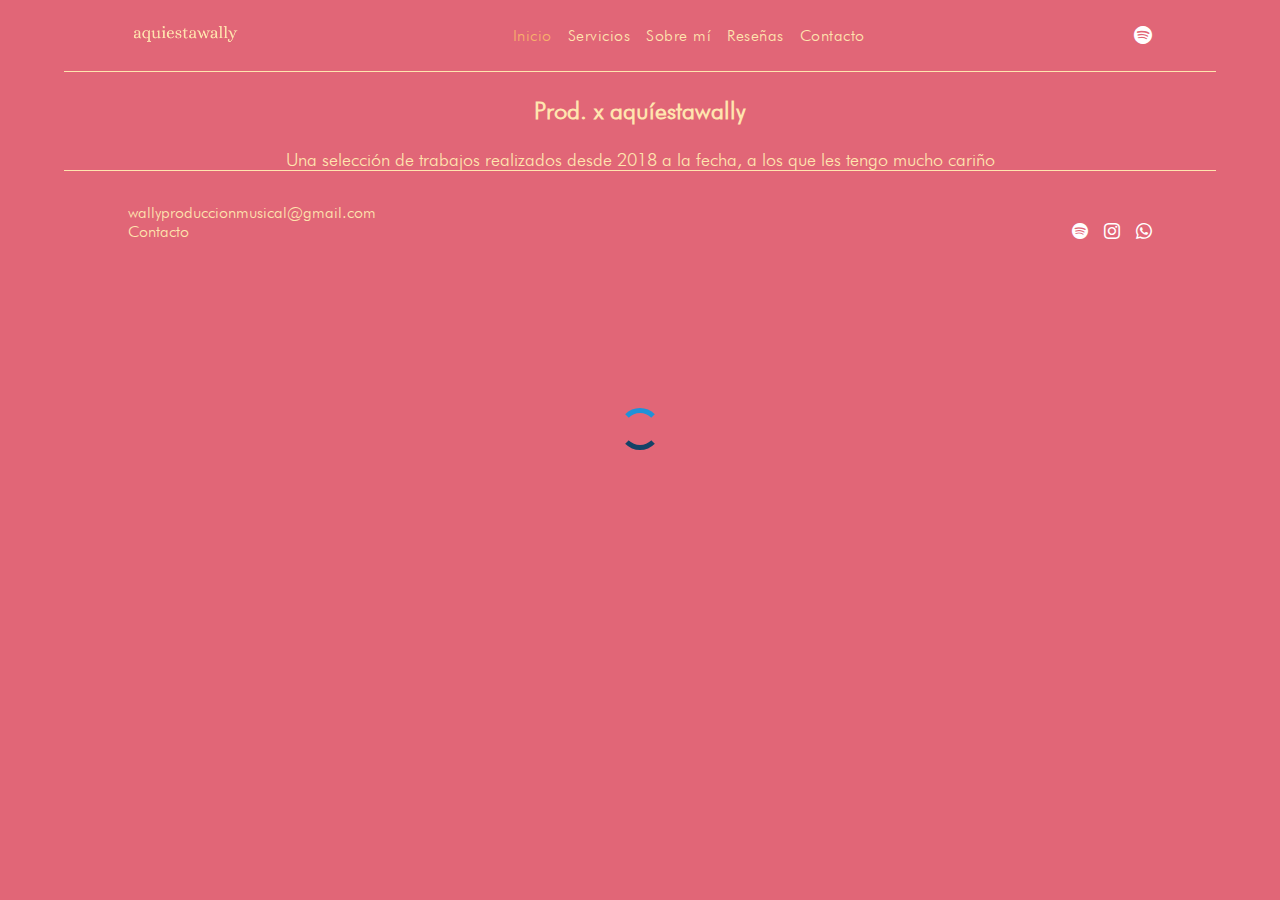
<file: index.html>
<!DOCTYPE html>
<html lang="en">

<head>
    <meta charset="UTF-8">
    <meta http-equiv="X-UA-Compatible" content="IE=edge">
    <meta name="viewport" content="width=device-width, initial-scale=1.0">
    <meta name="description"
        content="Recopilación de mis producciones a la fecha, detalles sobre mi trabajo y datos de contacto">
    <meta name="keywords" content="producción musical, producción, música, grabación, mezcla, mastering, audio, música">
    <meta name="author" content="aquiestawally producciones">
    <meta name="robots" content="index, follow">
    <meta http-equiv="X-UA-Compatible" content="ie=edge">
    <title>aquiestawally producciones</title>
    <!-- TODO CAMBIAR EL ICONO -->
    <link rel="icon" type="image/png" href="./material_grafico/isotipo/Wally-Isotipo-V1---Rosado-Crema.png"
        sizes="16x16">
    <!-- TODO CAMBIAR EL ICONO -->

    <link rel="stylesheet" href="./css/styles.css">
    <link rel="stylesheet" href="./css/menu.css">
    <link rel="preconnect" href="https://fonts.googleapis.com">
    <link rel="preconnect" href="https://fonts.gstatic.com" crossorigin>
    <link
        href="https://fonts.googleapis.com/css2?family=Montserrat:wght@300&family=Nunito:wght@300&family=Raleway:wght@300;800&display=swap"
        rel="stylesheet">
    <link href="https://fonts.googleapis.com/css2?family=Roboto+Condensed:wght@300&display=swap" rel="stylesheet">
    <link href="https://fonts.googleapis.com/css2?family=Titillium+Web:wght@300&display=swap" rel="stylesheet">
    <link rel="stylesheet" href="https://cdn.jsdelivr.net/npm/bootstrap-icons@1.10.3/font/bootstrap-icons.css">
    <link href="https://cdn.jsdelivr.net/npm/bootstrap@5.3.0-alpha2/dist/css/bootstrap.min.css" rel="stylesheet"
        integrity="sha384-aFq/bzH65dt+w6FI2ooMVUpc+21e0SRygnTpmBvdBgSdnuTN7QbdgL+OapgHtvPp" crossorigin="anonymous">

</head>

<body>
    <header class="header">
        <div class="contenedor-main ">

            <div class="logo">
                <a href="./index.html">
                    <img src="./material_grafico/logotipo/Wally-Logotipo-V1-Crema.png" alt="Logo"
                        class="user-block__logo">
                </a>
            </div>

            <div class="main-nav menu-toggle" id="main-nav">
                <nav class="mastering-main-nav">
                    <ul class="main-nav__list">
                        <li class="main-nav__item main-nav__link-activo link-activo">
                            <a class="main-nav__link" href="#" data-destino="inicio">Inicio</a>
                        </li>
                        <!-- <li class="main-nav__item main-nav__link-activo">
                            <a class="main-nav__link" href="faqs.html" data-destino="faqs">FAQ's</a>
                        </li> -->
                        <li class="main-nav__item main-nav__link-activo">
                            <a class="main-nav__link" href="./servicios.html" data-destino="contacto">Servicios</a>
                        </li>
                        <li class="main-nav__item main-nav__link-activo">
                            <a class="main-nav__link" href="./sobre-mi.html" data-destino="contacto">Sobre mí</a>
                        </li>
                        <li class="main-nav__item main-nav__link-activo">
                            <a class="main-nav__link" href="./resenias.html" data-destino="contacto">Reseñas</a>
                        </li>
                        <li class="main-nav__item main-nav__link-activo">
                            <a class="main-nav__link" href="./contacto.html" data-destino="contacto">Contacto</a>
                        </li>
                    </ul>
                </nav>
            </div>
            <div class="rrss">
                <ul class="nav-rrss">
                    <li class="nav-rrss__item">
                        <a class="nav-rrss__item-link" href="https://spotify.link/dqPvOKqxoDb" target="_blank"><i
                                class="bi bi-spotify"></i></a>
                    </li>
                </ul>
            </div>

            <div id="menu">
                <div class="drop-menu" id="drop-menu">
                    <span></span>
                    <span></span>
                    <span></span>
                </div>
            </div>
        </div>
    </header>
    <main>

        <section class="container-trabajos">
            <div class="trabajos-titulo">
                <h1>Prod. x aquíestawally</h1>
            </div>
            <div class="trabajos-subtitulo">
                <h2>Una selección de trabajos realizados desde 2018 a la fecha, a los que les tengo mucho cariño</h2>
            </div>
            <div class="container-mastering__img">


            </div>
            <div class="loader">
                <div class="lds-dual-ring"></div>
            </div>

        </section>
        <div class="hidden" id="popup">
            <div class="popup-container">
                <div class="popup-container__main">

                    <div class="popup-portada">
                    </div>
                    <div class="popup-descripcion">
                    </div>
                    <i class="bi bi-x"></i>

                </div>
            </div>
        </div>


    </main>

    <footer class="container-footer">
        <div class="descripcion-footer">
            <div class="secciones-footer">
                <ul class="secciones-footer__list">
                    <li><a href="mailto:wallyproduccionmusical@gmail.com">wallyproduccionmusical@gmail.com</a></li>
                    <li><a href="./contacto.html">Contacto </a></li>
                </ul>
            </div>
            <div class="rrss">
                <ul class="footer-rrss">
                    <li class="nav-rrss__item">
                        <a class="nav-rrss__item-link" href="https://spotify.link/dqPvOKqxoDb" target="_blank"><i
                                class="bi bi-spotify"></i></a>
                    </li>
                    <li class="nav-rrss__item">
                        <a class="nav-rrss__item-link" href="https://www.instagram.com/aquiestawally/" target="_blank"><i
                                class="bi bi-instagram"></i></a>
                    </li>
                    <li class="nav-rrss__item">
                        <a class="nav-rrss__item-link" href="https://wa.me/+971704471?text=Hola,%20que%20tal?"
                            target="_blank"><i class="bi bi-whatsapp"></i></a>
                    </li>
                </ul>
            </div>
        </div>

    </footer>

    <script src="./js/app.js"></script>
    <script src="./js/menu.js"></script>
    <script src="https://cdn.jsdelivr.net/npm/bootstrap@5.3.0-alpha2/dist/js/bootstrap.bundle.min.js"
        integrity="sha384-qKXV1j0HvMUeCBQ+QVp7JcfGl760yU08IQ+GpUo5hlbpg51QRiuqHAJz8+BrxE/N" crossorigin="anonymous">
        </script>
</body>

</html>
</file>
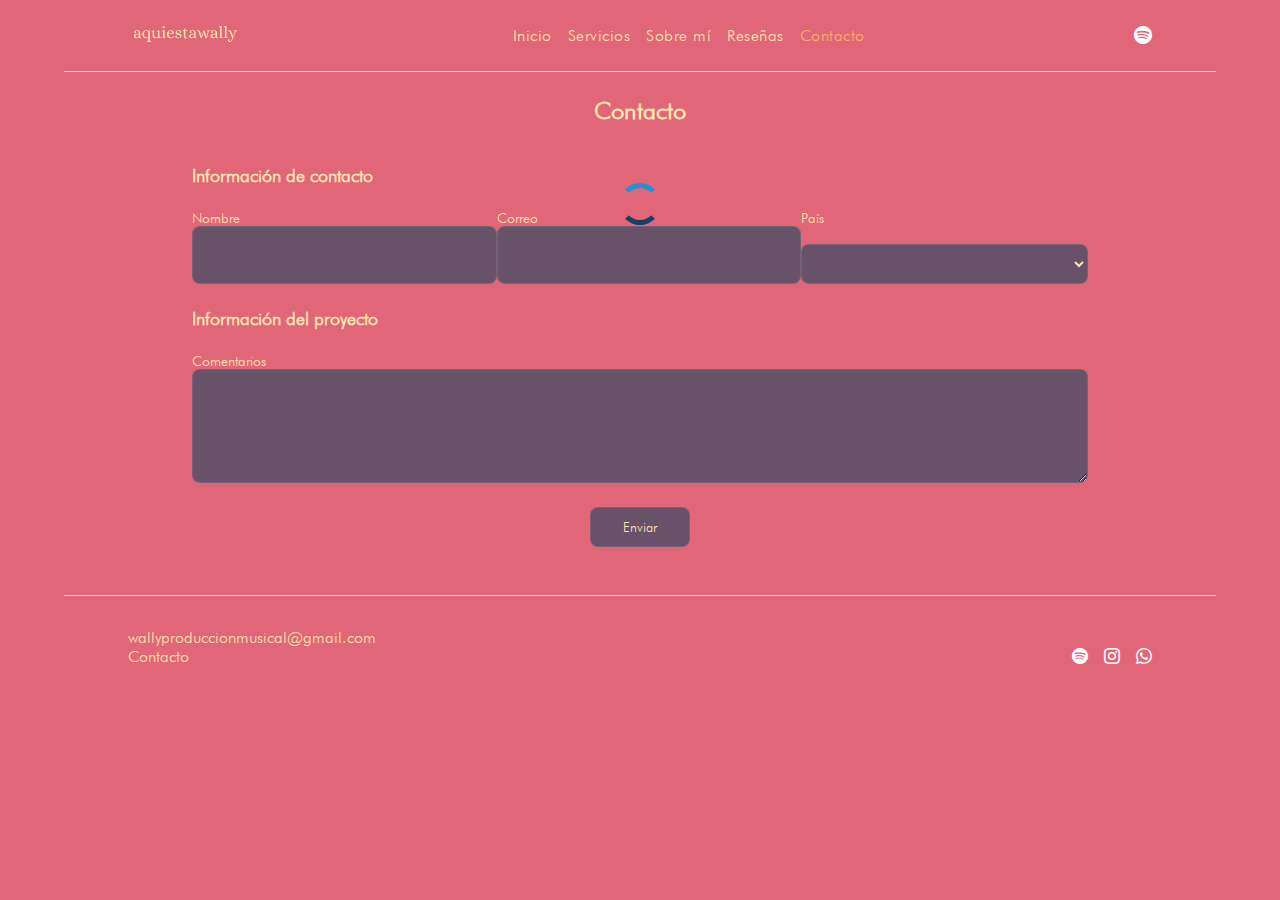
<file: contacto.html>
<!DOCTYPE html>
<html lang="en">

<head>
    <meta charset="UTF-8">
    <meta http-equiv="X-UA-Compatible" content="IE=edge">
    <meta name="viewport" content="width=device-width, initial-scale=1.0">
    <meta name="description"
        content="Recopilación de mis producciones a la fecha, detalles sobre mi trabajo y datos de contacto">
    <meta name="keywords" content="producción musical, producción, música, grabación, mezcla, mastering, audio, música">
    <meta name="author" content="aquiestawally producciones">
    <meta name="robots" content="index, follow">
    <meta http-equiv="X-UA-Compatible" content="ie=edge">
    <title>aquiestawally producciones</title>
    <!-- TODO CAMBIAR EL ICONO -->
    <link rel="icon" type="image/png" href="./material_grafico/isotipo/Wally-Isotipo-V1---Rosado-Crema.png" sizes="16x16">
    <!-- TODO CAMBIAR EL ICONO -->

    <link rel="stylesheet" href="./css/styles.css">
    <link rel="stylesheet" href="./css/contacto.css">
    <link rel="stylesheet" href="./css/menu.css">

    <link rel="preconnect" href="https://fonts.googleapis.com">
    <link rel="preconnect" href="https://fonts.gstatic.com" crossorigin>
    <link
        href="https://fonts.googleapis.com/css2?family=Montserrat:wght@300&family=Nunito:wght@300&family=Raleway:wght@300;800&display=swap"
        rel="stylesheet">
    <link href="https://fonts.googleapis.com/css2?family=Roboto+Condensed:wght@300&display=swap" rel="stylesheet">
    <link href="https://fonts.googleapis.com/css2?family=Titillium+Web:wght@300&display=swap" rel="stylesheet">
    <link rel="stylesheet" href="https://cdn.jsdelivr.net/npm/bootstrap-icons@1.10.3/font/bootstrap-icons.css">
    <link href="https://cdn.jsdelivr.net/npm/bootstrap@5.3.0-alpha2/dist/css/bootstrap.min.css" rel="stylesheet"
        integrity="sha384-aFq/bzH65dt+w6FI2ooMVUpc+21e0SRygnTpmBvdBgSdnuTN7QbdgL+OapgHtvPp" crossorigin="anonymous">

</head>

<body>
    <header class="header">
        <div class="contenedor-main">

            <div class="logo">
                <a href="index.html">
                    <img src="./material_grafico/logotipo/Wally-Logotipo-V1-Crema.png" alt="Logo" class="user-block__logo">
                </a>
            </div>

            <div class="main-nav menu-toggle" id="main-nav">
                <nav class="mastering-main-nav">
                    <ul class="main-nav__list">
                        <li class="main-nav__item main-nav__link-activo ">
                            <a class="main-nav__link" href="./index.html" data-destino="inicio">Inicio</a>
                        </li>
                        <li class="main-nav__item main-nav__link-activo ">
                            <a class="main-nav__link" href="./servicios.html" data-destino="valores">Servicios</a>
                        </li>
                        <li class="main-nav__item main-nav__link-activo">
                            <a class="main-nav__link" href="./sobre-mi.html" data-destino="contacto">Sobre mí</a>
                        </li>
                        <li class="main-nav__item main-nav__link-activo">
                            <a class="main-nav__link" href="./resenias.html" data-destino="contacto">Reseñas</a>
                        </li>
                        <li class="main-nav__item main-nav__link-activo link-activo">
                            <a class="main-nav__link" href="./contacto.html" data-destino="contacto">Contacto</a>
                        </li>

                    </ul>
                </nav>

            </div>
            <div class="rrss">
                <ul class="nav-rrss">
                    <li class="nav-rrss__item">
                        <a class="nav-rrss__item-link"
                            href="https://spotify.link/dqPvOKqxoDb"
                            target="_blank"><i class="bi bi-spotify"></i></a>
                    </li>
                </ul>

            </div>

            <div id="menu">
                <div class="drop-menu" id="drop-menu">
                    <span></span>
                    <span></span>
                    <span></span>
                </div>
            </div>


        </div>
    </header>
    <main>

        <section class="contacto-container">
            <div class="contacto-titulo">
                <h2>Contacto</h2>

            </div>
            <div class="loader d-none">
                <div class="lds-dual-ring"></div>
            </div>
            <div class="main-contacto" id="main-contacto">
                <form action="" name="contact" id="form" netlify method="POST">
                    <div class="info-contacto">
                        <h3>Información de contacto</h3>
                        <div class="info-contacto__campos">
                            <div class="form-info">
                                <label for="name">Nombre</label>
                                <input type="text" name="name" id="name" required>
                            </div>
                            <div class="form-info">
                                <label for="email">Correo</label>
                                <input type="email" name="email" id="email" required>
                            </div>
                            <div class="form-info">
                                <label for="country">País</label>
                                <select name="country" id="country">
                                </select>
                            </div>
                        </div>
                    </div>
                    <div class="info-contacto">
                        <h3>Información del proyecto</h3>
                        <div class="info-contacto__campos">
                            <div class="form-info__comentario">
                                <label for="comment">Comentarios</label>
                                <textarea name="comment" id="comment" cols="" rows="6"></textarea>
                            </div>
                        </div>
                        <div class="form-submit">
                            <input class="" type="submit" value="Enviar" id="enviarForm" />
                        </div>
                    </div>
                </form>
                <span class="division"></span>
           
            </div>

            <div class="mensajeForm" id="mensajeForm">
                <p>Formulario enviado correctamente.</p>
                <p>Gracias por contactarse, le responderemos lo antes posible.</p>
            </div>
        </section>

    </main>

    <footer class="container-footer">
        <div class="descripcion-footer">
            <div class="secciones-footer">
                <ul class="secciones-footer__list">
                    <li><a href="mailto:wallyproduccionmusical@gmail.com">wallyproduccionmusical@gmail.com</a></li>
                    <li><a href="#">Contacto </a></li>
                </ul>
            </div>
            <div class="rrss">
                <ul class="footer-rrss">
                    <li class="nav-rrss__item">
                        <a class="nav-rrss__item-link"
                            href="https://spotify.link/dqPvOKqxoDb"
                            target="_blank"><i class="bi bi-spotify"></i></a>
                    </li>
                    <li class="nav-rrss__item">
                        <a class="nav-rrss__item-link" href="https://www.instagram.com/aquiestawally/" target="_blank"><i
                                class="bi bi-instagram"></i></a>
                    </li>
                    <li class="nav-rrss__item">
                        <a class="nav-rrss__item-link" href="https://wa.me/971704471?text=Hola,%20que%20tal?"
                            target="_blank"><i class="bi bi-whatsapp"></i></a>
                    </li>
                </ul>
            </div>
        </div>

    </footer>

    <script src="https://smtpjs.com/v3/smtp.js"></script>
    <script src="./js/contacto.js"></script>
    <script src="./js/menu.js"></script>

    <script src="https://cdn.jsdelivr.net/npm/bootstrap@5.3.0-alpha2/dist/js/bootstrap.bundle.min.js"
        integrity="sha384-qKXV1j0HvMUeCBQ+QVp7JcfGl760yU08IQ+GpUo5hlbpg51QRiuqHAJz8+BrxE/N" crossorigin="anonymous">
    </script>
</body>

</html>
</file>
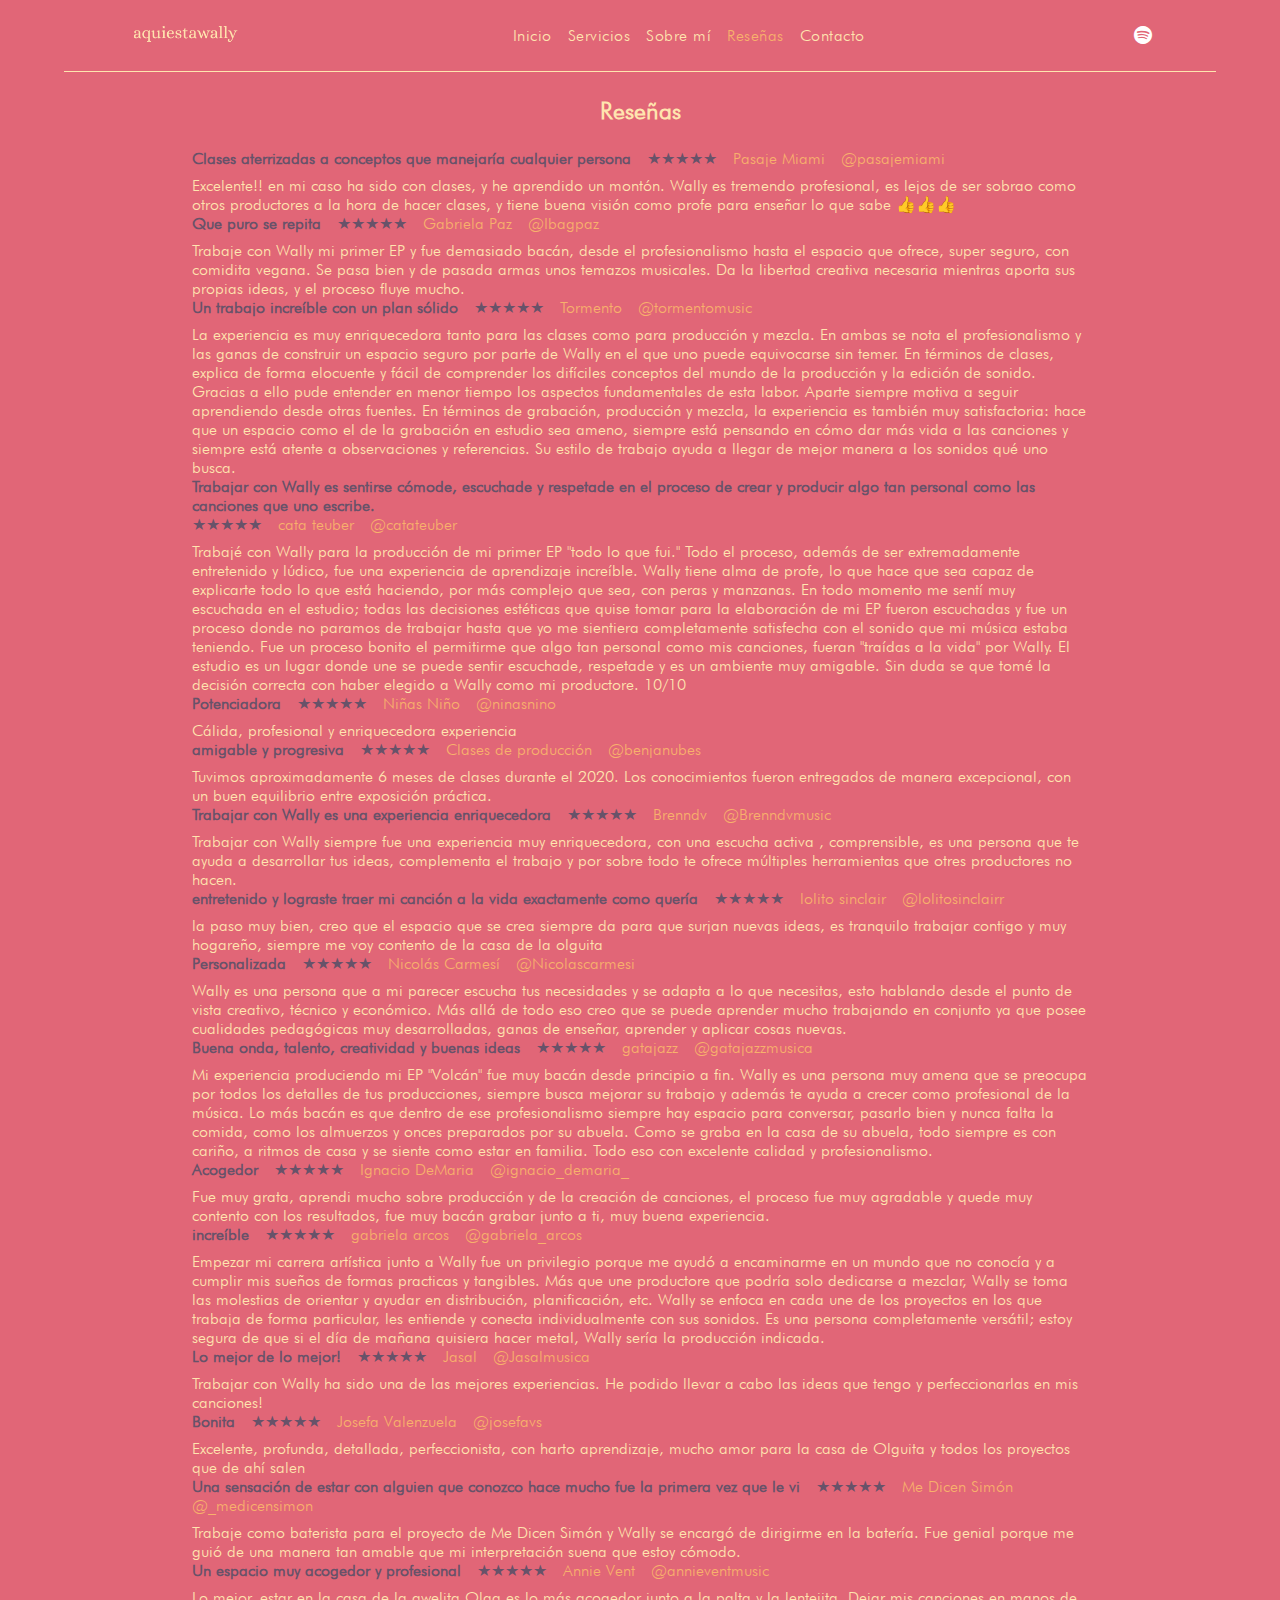
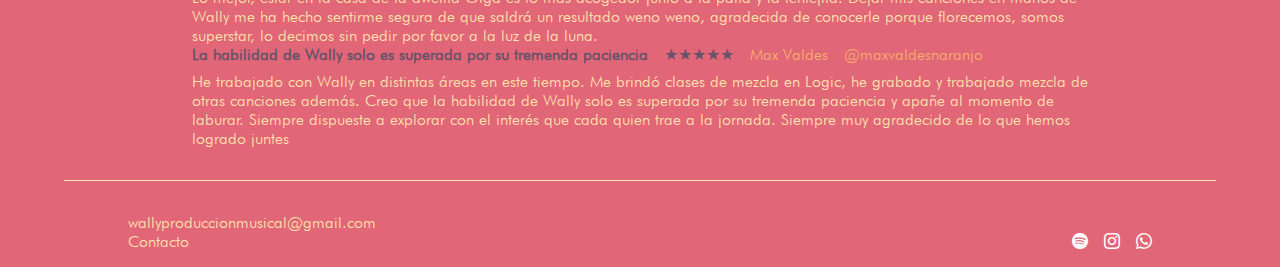
<file: resenias.html>
<!DOCTYPE html>
<html lang="en">

<head>
    <meta charset="UTF-8">
    <meta http-equiv="X-UA-Compatible" content="IE=edge">
    <meta name="viewport" content="width=device-width, initial-scale=1.0">
    <meta name="description"
        content="Recopilación de mis producciones a la fecha, detalles sobre mi trabajo y datos de contacto">
    <meta name="keywords" content="producción musical, producción, música, grabación, mezcla, mastering, audio, música">
    <meta name="author" content="aquiestawally producciones">
    <meta name="robots" content="index, follow">
    <meta http-equiv="X-UA-Compatible" content="ie=edge">
    <title>aquiestawally producciones</title>
    <!-- TODO CAMBIAR EL ICONO -->
    <link rel="icon" type="image/png" href="./material_grafico/isotipo/Wally-Isotipo-V1---Rosado-Crema.png"
        sizes="16x16">
    <!-- TODO CAMBIAR EL ICONO -->
    <link rel="stylesheet" href="./css/styles.css">
    <!-- <link rel="stylesheet" href="./css/faqs.css"> -->
    <link rel="stylesheet" href="./css/menu.css">
    <link rel="stylesheet" href="./css/reviews.css">

    <link rel="preconnect" href="https://fonts.googleapis.com">
    <link rel="preconnect" href="https://fonts.gstatic.com" crossorigin>
    <link
        href="https://fonts.googleapis.com/css2?family=Montserrat:wght@300&family=Nunito:wght@300&family=Raleway:wght@300;800&display=swap"
        rel="stylesheet">
    <link href="https://fonts.googleapis.com/css2?family=Roboto+Condensed:wght@300&display=swap" rel="stylesheet">
    <link href="https://fonts.googleapis.com/css2?family=Titillium+Web:wght@300&display=swap" rel="stylesheet">
    <link rel="stylesheet" href="https://cdn.jsdelivr.net/npm/bootstrap-icons@1.10.3/font/bootstrap-icons.css">
    <link href="https://cdn.jsdelivr.net/npm/bootstrap@5.3.0-alpha2/dist/css/bootstrap.min.css" rel="stylesheet"
        integrity="sha384-aFq/bzH65dt+w6FI2ooMVUpc+21e0SRygnTpmBvdBgSdnuTN7QbdgL+OapgHtvPp" crossorigin="anonymous">

</head>

<body>
    <header class="header">
        <div class="contenedor-main">
            <div class="logo">
                <a href="./index.html">
                    <img src="./material_grafico/logotipo/Wally-Logotipo-V1-Crema.png" alt="Logo"
                        class="user-block__logo">
                </a>
            </div>

            <div class="main-nav menu-toggle" id="main-nav">
                <nav class="mastering-main-nav">
                    <ul class="main-nav__list">
                        <li class="main-nav__item main-nav__link-activo ">
                            <a class="main-nav__link" href="./index.html" data-destino="inicio">Inicio</a>
                        </li>
                        <li class="main-nav__item main-nav__link-activo ">
                            <a class="main-nav__link" href="./servicios.html" data-destino="servicios">Servicios</a>
                        </li>
                        <li class="main-nav__item main-nav__link-activo">
                            <a class="main-nav__link" href="./sobre-mi.html" data-destino="contacto">Sobre mí</a>
                        </li>
                        <li class="main-nav__item main-nav__link-activo link-activo">
                            <a class="main-nav__link" href="#" data-destino="contacto">Reseñas</a>
                        </li>
                        <li class="main-nav__item main-nav__link-activo">
                            <a class="main-nav__link" href="./contacto.html" data-destino="contacto">Contacto</a>
                        </li>
                    </ul>
                </nav>

            </div>
            <div class="rrss">
                <ul class="nav-rrss">
                    <li class="nav-rrss__item">
                        <a class="nav-rrss__item-link" href="https://spotify.link/dqPvOKqxoDb" target="_blank"><i
                                class="bi bi-spotify"></i></a>
                    </li>
                </ul>
            </div>
            <div id="menu">
                <div class="drop-menu" id="drop-menu">
                    <span></span>
                    <span></span>
                    <span></span>
                </div>
            </div>
        </div>
    </header>
    <main>
        <section class="review-container" id="review">
            <div class="review-titulo">
                <h2>Reseñas</h2>
            </div>
            <div class="main-review">
                <ul class="review-lista">
  

                </ul>

            </div>

        </section>
    </main>

    <footer class="container-footer">
        <div class="descripcion-footer">
            <div class="secciones-footer">
                <ul class="secciones-footer__list">
                    <li><a href="mailto:wallyproduccionmusical@gmail.com">wallyproduccionmusical@gmail.com</a></li>
                    <li><a href="./contacto.html">Contacto </a></li>
                </ul>
            </div>
            <div class="rrss">
                <ul class="footer-rrss">
                    <li class="nav-rrss__item">
                        <a class="nav-rrss__item-link" href="https://spotify.link/dqPvOKqxoDb" target="_blank"><i
                                class="bi bi-spotify"></i></a>
                    </li>
                    <li class="nav-rrss__item">
                        <a class="nav-rrss__item-link" href="https://www.instagram.com/aquiestawally/" target="_blank"><i
                                class="bi bi-instagram"></i></a>
                    </li>
                    <li class="nav-rrss__item">
                        <a class="nav-rrss__item-link" href="https://wa.me/971704471?text=Hola,%20que%20tal?"
                            target="_blank"><i class="bi bi-whatsapp"></i></a>
                    </li>
                </ul>
            </div>
        </div>

    </footer>

    <script src="./js/faqs.js"></script>
    <script src="./js/menu.js"></script>
    <script src="./js/testimony.js"></script>


    <script src="https://cdn.jsdelivr.net/npm/bootstrap@5.3.0-alpha2/dist/js/bootstrap.bundle.min.js"
        integrity="sha384-qKXV1j0HvMUeCBQ+QVp7JcfGl760yU08IQ+GpUo5hlbpg51QRiuqHAJz8+BrxE/N" crossorigin="anonymous">
        </script>
</body>

</html>
</file>
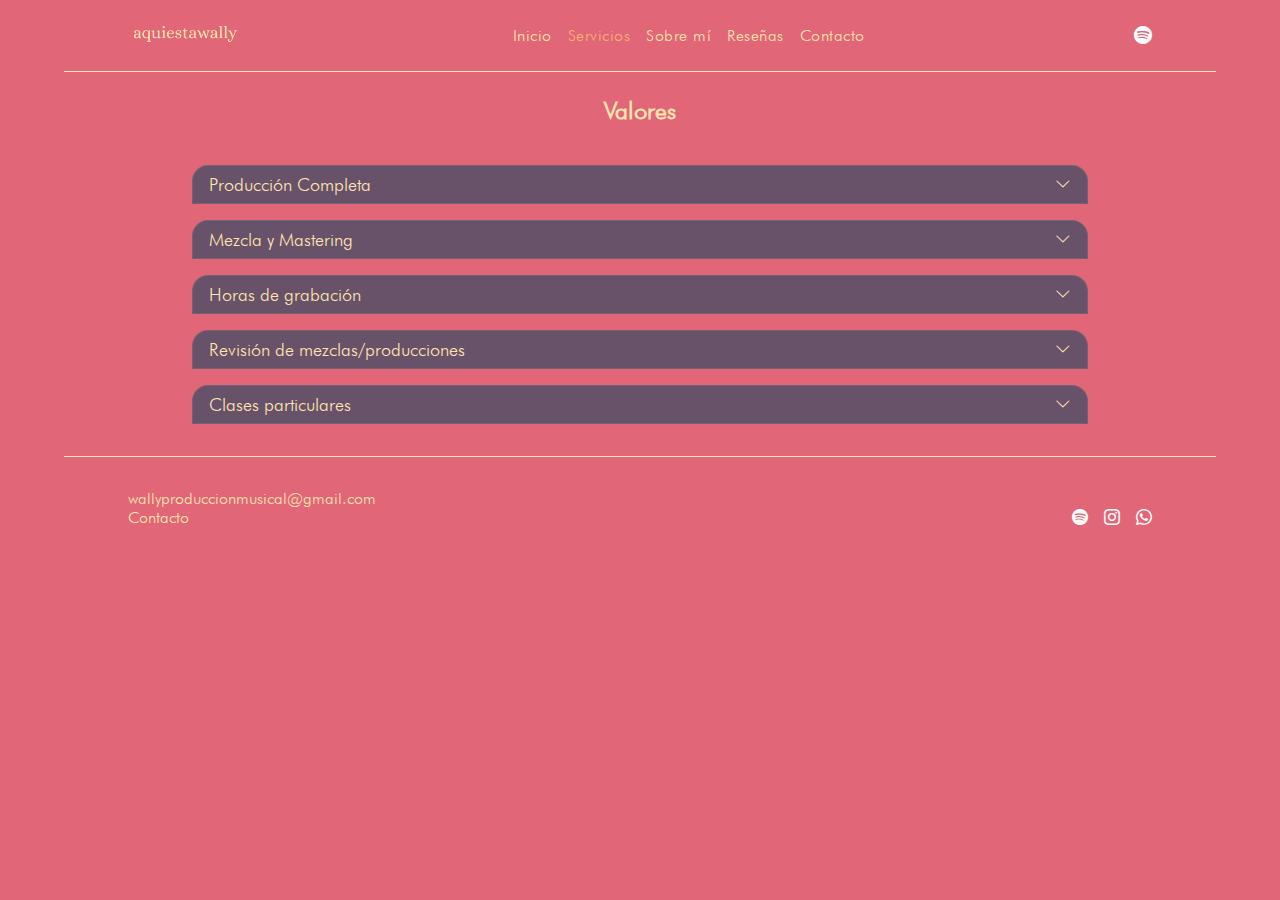
<file: servicios.html>
<!DOCTYPE html>
<html lang="en">

<head>
    <meta charset="UTF-8">
    <meta http-equiv="X-UA-Compatible" content="IE=edge">
    <meta name="viewport" content="width=device-width, initial-scale=1.0">
    <meta name="description"
        content="Recopilación de mis producciones a la fecha, detalles sobre mi trabajo y datos de contacto">
    <meta name="keywords" content="producción musical, producción, música, grabación, mezcla, mastering, audio, música">
    <meta name="author" content="aquiestawally producciones">
    <meta name="robots" content="index, follow">
    <meta http-equiv="X-UA-Compatible" content="ie=edge">
    <title>aquiestawally producciones</title>
    <!-- TODO CAMBIAR EL ICONO -->
    <link rel="icon" type="image/png" href="./material_grafico/isotipo/Wally-Isotipo-V1---Rosado-Crema.png"
        sizes="16x16">
    <!-- TODO CAMBIAR EL ICONO -->
    <link rel="stylesheet" href="./css/styles.css">
    <link rel="stylesheet" href="./css/faqs.css">
    <link rel="stylesheet" href="./css/menu.css">

    <link rel="preconnect" href="https://fonts.googleapis.com">
    <link rel="preconnect" href="https://fonts.gstatic.com" crossorigin>
    <link
        href="https://fonts.googleapis.com/css2?family=Montserrat:wght@300&family=Nunito:wght@300&family=Raleway:wght@300;800&display=swap"
        rel="stylesheet">
    <link href="https://fonts.googleapis.com/css2?family=Roboto+Condensed:wght@300&display=swap" rel="stylesheet">
    <link href="https://fonts.googleapis.com/css2?family=Titillium+Web:wght@300&display=swap" rel="stylesheet">
    <link rel="stylesheet" href="https://cdn.jsdelivr.net/npm/bootstrap-icons@1.10.3/font/bootstrap-icons.css">
    <link href="https://cdn.jsdelivr.net/npm/bootstrap@5.3.0-alpha2/dist/css/bootstrap.min.css" rel="stylesheet"
        integrity="sha384-aFq/bzH65dt+w6FI2ooMVUpc+21e0SRygnTpmBvdBgSdnuTN7QbdgL+OapgHtvPp" crossorigin="anonymous">

</head>

<body>
    <header class="header">
        <div class="contenedor-main">
            <div class="logo">
                <a href="./index.html">
                    <img src="./material_grafico/logotipo/Wally-Logotipo-V1-Crema.png" alt="Logo"
                        class="user-block__logo">
                </a>
            </div>

            <div class="main-nav menu-toggle" id="main-nav">
                <nav class="mastering-main-nav">
                    <ul class="main-nav__list">
                        <li class="main-nav__item main-nav__link-activo ">
                            <a class="main-nav__link" href="./index.html" data-destino="inicio">Inicio</a>
                        </li>
                        <li class="main-nav__item main-nav__link-activo link-activo">
                            <a class="main-nav__link" href="#servicios" data-destino="servicios">Servicios</a>
                        </li>
                        <li class="main-nav__item main-nav__link-activo">
                            <a class="main-nav__link" href="./sobre-mi.html" data-destino="contacto">Sobre mí</a>
                        </li>
                        <li class="main-nav__item main-nav__link-activo">
                            <a class="main-nav__link" href="./resenias.html" data-destino="contacto">Reseñas</a>
                        </li>
                        <li class="main-nav__item main-nav__link-activo">
                            <a class="main-nav__link" href="./contacto.html" data-destino="contacto">Contacto</a>
                        </li>
                    </ul>
                </nav>

            </div>
            <div class="rrss">
                <ul class="nav-rrss">
                    <li class="nav-rrss__item">
                        <a class="nav-rrss__item-link" href="https://spotify.link/dqPvOKqxoDb" target="_blank"><i
                                class="bi bi-spotify"></i></a>
                    </li>
                </ul>
            </div>
            <div id="menu">
                <div class="drop-menu" id="drop-menu">
                    <span></span>
                    <span></span>
                    <span></span>
                </div>
            </div>
        </div>
    </header>
    <main>
        <section class="faqs-container" id="valores">
            <div class="faqs-titulo">
                <h2>Valores</h2>
            </div>
            <div class="main-faqs">
                <div class="faqs-lista">
                    <div class="faqs-lista__preguntas">
                        <h3>Producción Completa</h3><i class="bi bi-chevron-down"></i>
                    </div>
                    <div class="faqs-lista__descripcion">
                        <div class="faqs-lista-contenido">
                            <p>
                                Valor $300.000
                            </p>
                            <ul>
                                <li>
                                    <p> Revisión/Composición del arreglo instrumental</p>

                                </li>
                                <li>
                                    <p> Grabación en el estudio “La Casa de la Olguita” (Cerro navia)</p>
                                </li>
                                <li>
                                    <p> Grabación de baterías en RoomStudios (Rancagua)</p>
                                </li>
                                <li>
                                    <p> Edición</p>
                                </li>
                                <li>
                                    <p> Mezcla</p>
                                </li>
                                <li>
                                    <p> Mastering (Realizado por @viejo_mastering)</p>
                                </li>
                                <li>
                                    <p> Entrega de multipistas y stems al final del proceso
                                    </p>
                                </li>
                            </ul>
                        </div>
                    </div>
                    <div class="faqs-lista__preguntas">
                        <h3>Mezcla y Mastering</h3><i class="bi bi-chevron-down"></i>
                    </div>
                    <div class="faqs-lista__descripcion">
                        <div class="faqs-lista-contenido">
                            <p>
                               Valor $100.000
                            </p>
                            <ul>
                                <li>
                                    <p> Mezcla realizada por @aquiestawally </p>

                                </li>
                                <li>
                                    <p> Mastering realizado por @viejo_mastering</p>
                                </li>
                                <li>
                                    <p> Entrega de multitracks/Stems al final del proceso
                                    </p>
                                </li>
                                <li>
                                    <p> No incluye edición</p>
                                </li>
                            </ul>
                        </div>
                    </div>
                    <div class="faqs-lista__preguntas">
                        <h3>Horas de grabación</h3><i class="bi bi-chevron-down"></i>
                    </div>
                    <div class="faqs-lista__descripcion">
                        <div class="faqs-lista-contenido">
                            <p>
                                Valor $12.000 x hora.
                            </p>
                            <ul>
                                <li>
                                    <p> En el estudio “La casa de la Olguita”. Incluye mi servicio como productore.</p>

                                </li>
                            </ul>
                        </div>
                    </div>
                    <div class="faqs-lista__preguntas">
                        <h3>Revisión de mezclas/producciones</h3><i class="bi bi-chevron-down"></i>
                    </div>
                    <div class="faqs-lista__descripcion">
                        <div class="faqs-lista-contenido">
                            <p>
                               Valor $20.000
                            </p>
                            <ul>
                                <li>
                                    <p> Online a través de la plataforma “muse sessions” o presencial en el estudio “La
                                        casa de la Olguita” (cerro navia) </p>

                                </li>


                            </ul>
                        </div>
                    </div>
                    <div class="faqs-lista__preguntas">
                        <h3>Clases particulares</h3><i class="bi bi-chevron-down"></i>
                    </div>
                    <div class="faqs-lista__descripcion">
                        <div class="faqs-lista-contenido">
                            <ul>
                                <li>
                                    <p>Valor: $60.000 (4 clases)
                                    </p>
                                </li>
                            </ul>
                        </div>
                    </div>




                </div>
            </div>
        </section>
    </main>

    <footer class="container-footer">
        <div class="descripcion-footer">
            <div class="secciones-footer">
                <ul class="secciones-footer__list">
                    <li><a href="mailto:wallyproduccionmusical@gmail.com">wallyproduccionmusical@gmail.com</a></li>
                    <li><a href="./contacto.html">Contacto </a></li>
                </ul>
            </div>
            <div class="rrss">
                <ul class="footer-rrss">
                    <li class="nav-rrss__item">
                        <a class="nav-rrss__item-link" href="https://spotify.link/dqPvOKqxoDb" target="_blank"><i
                                class="bi bi-spotify"></i></a>
                    </li>
                    <li class="nav-rrss__item">
                        <a class="nav-rrss__item-link" href="https://www.instagram.com/aquiestawally/"
                            target="_blank"><i class="bi bi-instagram"></i></a>
                    </li>
                    <li class="nav-rrss__item">
                        <a class="nav-rrss__item-link" href="https://wa.me/971704471?text=Hola,%20que%20tal?"
                            target="_blank"><i class="bi bi-whatsapp"></i></a>
                    </li>
                </ul>
            </div>
        </div>

    </footer>

    <script src="./js/faqs.js"></script>
    <script src="./js/menu.js"></script>


    <script src="https://cdn.jsdelivr.net/npm/bootstrap@5.3.0-alpha2/dist/js/bootstrap.bundle.min.js"
        integrity="sha384-qKXV1j0HvMUeCBQ+QVp7JcfGl760yU08IQ+GpUo5hlbpg51QRiuqHAJz8+BrxE/N" crossorigin="anonymous">
        </script>
</body>

</html>
</file>
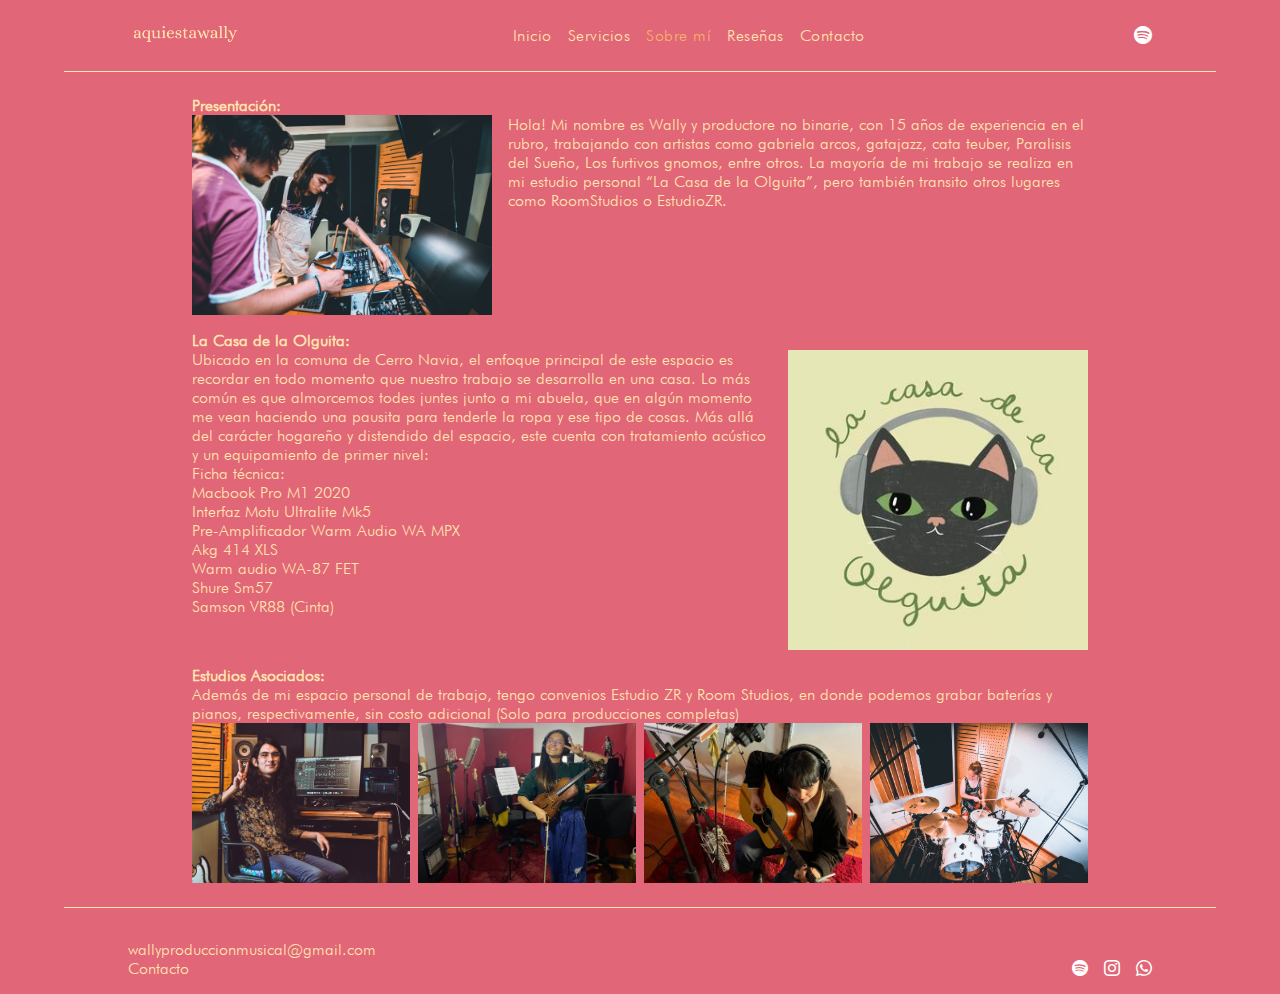
<file: sobre-mi.html>
<!DOCTYPE html>
<html lang="en">

<head>
    <meta charset="UTF-8">
    <meta http-equiv="X-UA-Compatible" content="IE=edge">
    <meta name="viewport" content="width=device-width, initial-scale=1.0">
    <meta name="description"
        content="Recopilación de mis producciones a la fecha, detalles sobre mi trabajo y datos de contacto">
    <meta name="keywords" content="producción musical, producción, música, grabación, mezcla, mastering, audio, música">
    <meta name="author" content="aquiestawally producciones">
    <meta name="robots" content="index, follow">
    <meta http-equiv="X-UA-Compatible" content="ie=edge">
    <title>aquiestawally producciones</title>
    <!-- TODO CAMBIAR EL ICONO -->
    <link rel="icon" type="image/png" href="./material_grafico/isotipo/Wally-Isotipo-V1---Rosado-Crema.png"
        sizes="16x16">
    <!-- TODO CAMBIAR EL ICONO -->

    <link rel="stylesheet" href="./css/styles.css">
    <link rel="stylesheet" href="./css/menu.css">
    <link rel="stylesheet" href="./css/faqs.css">


    <link href="
    https://cdn.jsdelivr.net/npm/@splidejs/splide@4.1.4/dist/css/splide.min.css
    " rel="stylesheet">


    <link rel="preconnect" href="https://fonts.googleapis.com">
    <link rel="preconnect" href="https://fonts.gstatic.com" crossorigin>
    <link
        href="https://fonts.googleapis.com/css2?family=Montserrat:wght@300&family=Nunito:wght@300&family=Raleway:wght@300;800&display=swap"
        rel="stylesheet">
    <link href="https://fonts.googleapis.com/css2?family=Roboto+Condensed:wght@300&display=swap" rel="stylesheet">
    <link href="https://fonts.googleapis.com/css2?family=Titillium+Web:wght@300&display=swap" rel="stylesheet">
    <link rel="stylesheet" href="https://cdn.jsdelivr.net/npm/bootstrap-icons@1.10.3/font/bootstrap-icons.css">
    <link href="https://cdn.jsdelivr.net/npm/bootstrap@5.3.0-alpha2/dist/css/bootstrap.min.css" rel="stylesheet"
        integrity="sha384-aFq/bzH65dt+w6FI2ooMVUpc+21e0SRygnTpmBvdBgSdnuTN7QbdgL+OapgHtvPp" crossorigin="anonymous">

</head>

<body>
    <header class="header">
        <div class="contenedor-main ">

            <div class="logo">
                <a href="./index.html">
                    <img src="./material_grafico/logotipo/Wally-Logotipo-V1-Crema.png" alt="Logo"
                        class="user-block__logo">
                </a>
            </div>

            <div class="main-nav menu-toggle" id="main-nav">
                <nav class="mastering-main-nav">
                    <ul class="main-nav__list">
                        <li class="main-nav__item main-nav__link-activo ">
                            <a class="main-nav__link" href="./index.html" data-destino="inicio">Inicio</a>
                        </li>

                        <li class="main-nav__item main-nav__link-activo">
                            <a class="main-nav__link" href="./servicios.html" data-destino="contacto">Servicios</a>
                        </li>
                        <li class="main-nav__item main-nav__link-activo link-activo">
                            <a class="main-nav__link" href="#" data-destino="contacto">Sobre mí</a>
                        </li>
                        <li class="main-nav__item main-nav__link-activo">
                            <a class="main-nav__link" href="./resenias.html" data-destino="contacto">Reseñas</a>
                        </li>
                        <li class="main-nav__item main-nav__link-activo">
                            <a class="main-nav__link" href="./contacto.html" data-destino="contacto">Contacto</a>
                        </li>
                    </ul>
                </nav>
            </div>
            <div class="rrss">
                <ul class="nav-rrss">
                    <li class="nav-rrss__item">
                        <a class="nav-rrss__item-link"
                            href="https://open.spotify.com/playlist/0U44osC9GK05mbAX3j4zyu?si=12c48744a6e1476a"
                            target="_blank"><i class="bi bi-spotify"></i></a>
                    </li>
                </ul>
            </div>

            <div id="menu">
                <div class="drop-menu" id="drop-menu">
                    <span></span>
                    <span></span>
                    <span></span>
                </div>
            </div>
        </div>
    </header>
    <main>

        <section class="about-container">
            <div class="about-seccion">
                <div class="about-descripcion-seccion">
                    <h4>Presentación:</h4>
                    <div class="contenido-about">
                        <img src="./img/Foto_1.jpg" alt="img" class="img-about">
                        <div class="text-about">
                            <p>Hola! Mi nombre es Wally y productore no binarie, con 15 años de experiencia en el rubro,
                                trabajando con artistas como gabriela arcos, gatajazz, cata teuber, Paralisis del Sueño,
                                Los furtivos gnomos, entre otros. La mayoría de mi trabajo se realiza en mi estudio
                                personal “La Casa de la Olguita”, pero también transito otros lugares como RoomStudios o
                                EstudioZR.
                            </p>
                        </div>
                    </div>
                </div>

                <div class="about-descripcion-seccion">
                    <h4>La Casa de la Olguita:</h4>
                    <div class="contenido-about">
                        <div class="text-about">
                            <p>Ubicado en la comuna de Cerro Navia, el enfoque principal de este espacio es recordar en
                                todo
                                momento que nuestro trabajo se desarrolla en una casa. Lo más común es que almorcemos
                                todes
                                juntes junto a mi abuela, que en algún momento me vean haciendo una pausita para
                                tenderle la
                                ropa y ese tipo de cosas.

                                Más allá del carácter hogareño y distendido del espacio, este cuenta con tratamiento
                                acústico y un equipamiento de primer nivel:
                            </p>
                            <p>Ficha técnica:</p>
                            <ul>
                                <li>
                                    Macbook Pro M1 2020
                                </li>
                                <li>
                                    Interfaz Motu Ultralite Mk5 </li>
                                <li>
                                    Pre-Amplificador Warm Audio WA MPX

                                </li>
                                <li>
                                    Akg 414 XLS
                                </li>
                                <li>
                                    Warm audio WA-87 FET

                                </li>
                                <li>
                                    Shure Sm57

                                </li>
                                <li>
                                    Samson VR88 (Cinta)

                                </li>
                            </ul>
                        </div>
                        <img src="./img/Foto_2.jpg" alt="img" class="img-about">

                    </div>
                </div>
                <div class="about-descripcion-seccion">
                    <h4>Estudios Asociados:</h4>
                    <div class="contenido-about estudios-about">
                        <div class="text-about">
                            <p>
                                Además de mi espacio personal de trabajo, tengo convenios Estudio ZR y Room Studios, en
                                donde podemos grabar baterías y pianos, respectivamente, sin costo adicional (Solo para
                                producciones completas)

                            </p>
                        </div>

                    </div>
                    <section id="image-carousel" class="splide" aria-label="Beautiful Images">
                        <div class="splide__track">
                            <ul class="splide__list">
                                <li class="splide__slide">
                                    <img src="./img/240986231_137051291888253_3581188635930770131_n.jpg" alt="img"
                                        width="250px">
                                </li>
                                <li class="splide__slide">
                                    <img src="./img/352828491_202980419361429_1400121210894376942_n.jpg" alt="img"
                                        width="250px">
                                </li>
                                <li class="splide__slide">
                                    <img src="./img/aa.jpeg" alt="img" width="250px">
                                </li>
                                <li class="splide__slide">
                                    <img src="./img/YorchMedina-1447.jpg" alt="img" width="250px">
                                </li>
                            </ul>
                        </div>
                    </section>
                </div>
            </div>



            </div>



        </section>



    </main>

    <footer class="container-footer">
        <div class="descripcion-footer">
            <div class="secciones-footer">
                <ul class="secciones-footer__list">
                    <li><a href="mailto:wallyproduccionmusical@gmail.com">wallyproduccionmusical@gmail.com</a></li>
                    <li><a href="./contacto.html">Contacto </a></li>
                </ul>
            </div>
            <div class="rrss">
                <ul class="footer-rrss">
                    <li class="nav-rrss__item">
                        <a class="nav-rrss__item-link"
                            href="https://open.spotify.com/playlist/0U44osC9GK05mbAX3j4zyu?si=12c48744a6e1476a"
                            target="_blank"><i class="bi bi-spotify"></i></a>
                    </li>
                    <li class="nav-rrss__item">
                        <a class="nav-rrss__item-link" href="https://www.instagram.com/aquiestawally/"
                            target="_blank"><i class="bi bi-instagram"></i></a>
                    </li>
                    <li class="nav-rrss__item">
                        <a class="nav-rrss__item-link" href="https://wa.me/971704471?text=Hola,%20que%20tal?"
                            target="_blank"><i class="bi bi-whatsapp"></i></a>
                    </li>
                </ul>
            </div>
        </div>

    </footer>


    <script src="
    https://cdn.jsdelivr.net/npm/@splidejs/splide@4.1.4/dist/js/splide.min.js
    "></script>
    <script src="./js/splide-prod.js"></script>

    <script src="./js/app.js"></script>
    <script src="./js/menu.js"></script>
    <script src="https://cdn.jsdelivr.net/npm/bootstrap@5.3.0-alpha2/dist/js/bootstrap.bundle.min.js"
        integrity="sha384-qKXV1j0HvMUeCBQ+QVp7JcfGl760yU08IQ+GpUo5hlbpg51QRiuqHAJz8+BrxE/N" crossorigin="anonymous">
        </script>
</body>

</html>
</file>
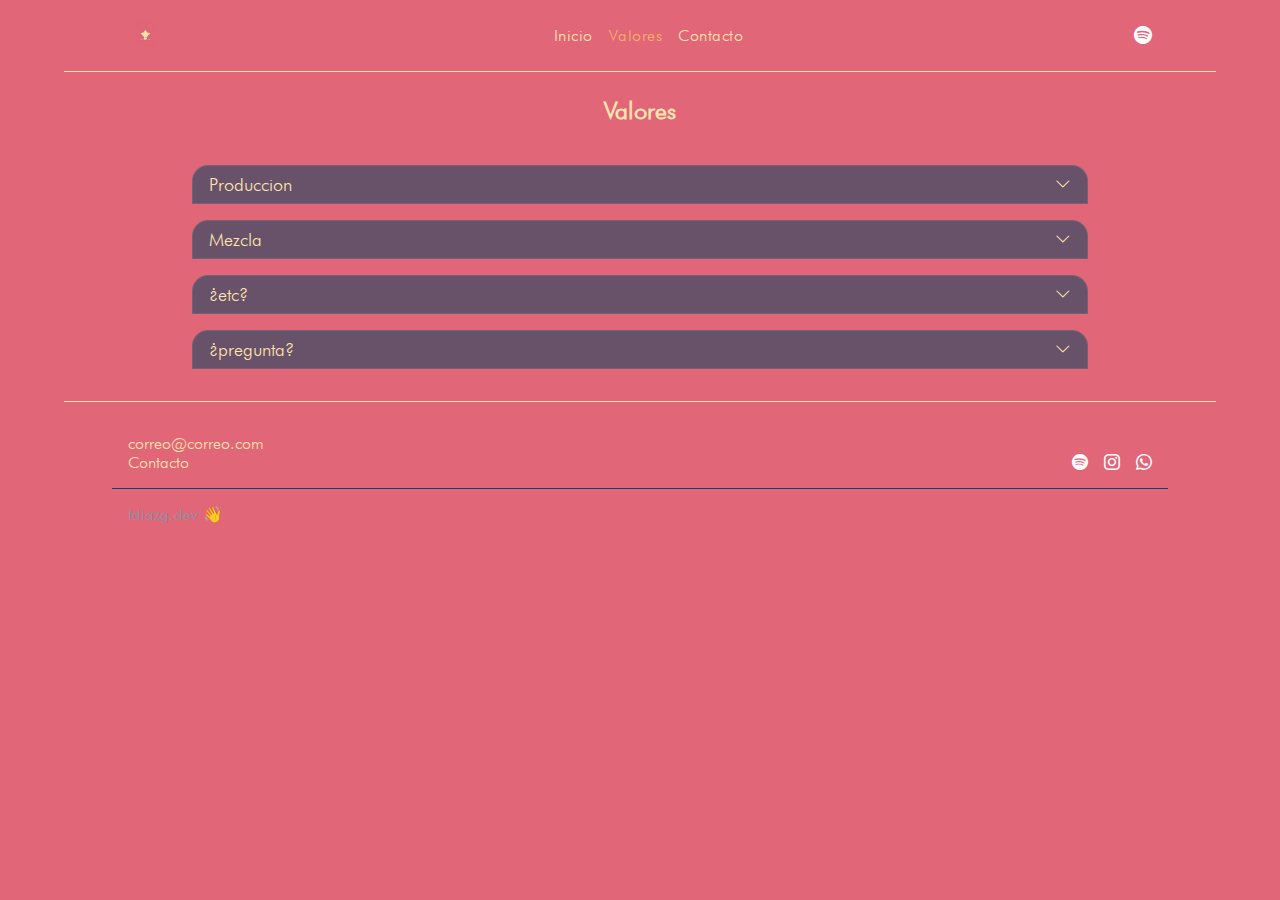
<file: valores.html>
<!DOCTYPE html>
<html lang="en">

<head>
    <meta charset="UTF-8">
    <meta http-equiv="X-UA-Compatible" content="IE=edge">
    <meta name="viewport" content="width=device-width, initial-scale=1.0">
    <meta name="description"
        content="En nuestro sitio web especializado en mastering, ofrecemos un servicio profesional de masterización de audio para productores y músicos. Obtén la mejor calidad de audio para tus producciones musicales. Además, en nuestro sitio web encontrarás información valiosa sobre el proceso de masterización y consejos para mejorar la calidad de tus producciones musicales. ¡Contáctanos hoy para obtener más información y mejorar la calidad de tu música!">
    <meta name="keywords" content="mastering, masterizar, producción musical, audio, música">
    <meta name="author" content="viejomastering">
    <meta name="robots" content="index, follow">
    <meta http-equiv="X-UA-Compatible" content="ie=edge">
    <title>Wally producciones</title>
    <!-- TODO CAMBIAR EL ICONO -->
    <link rel="icon" type="image/png" href="./material_grafico/isotipo/Wally-Isotipo-V1---Rosado-Crema.png"
        sizes="16x16">
    <!-- TODO CAMBIAR EL ICONO -->
    <link rel="stylesheet" href="./css/styles.css">
    <link rel="stylesheet" href="./css/faqs.css">
    <link rel="stylesheet" href="./css/menu.css">

    <link rel="preconnect" href="https://fonts.googleapis.com">
    <link rel="preconnect" href="https://fonts.gstatic.com" crossorigin>
    <link
        href="https://fonts.googleapis.com/css2?family=Montserrat:wght@300&family=Nunito:wght@300&family=Raleway:wght@300;800&display=swap"
        rel="stylesheet">
    <link href="https://fonts.googleapis.com/css2?family=Roboto+Condensed:wght@300&display=swap" rel="stylesheet">
    <link href="https://fonts.googleapis.com/css2?family=Titillium+Web:wght@300&display=swap" rel="stylesheet">
    <link rel="stylesheet" href="https://cdn.jsdelivr.net/npm/bootstrap-icons@1.10.3/font/bootstrap-icons.css">
    <link href="https://cdn.jsdelivr.net/npm/bootstrap@5.3.0-alpha2/dist/css/bootstrap.min.css" rel="stylesheet"
        integrity="sha384-aFq/bzH65dt+w6FI2ooMVUpc+21e0SRygnTpmBvdBgSdnuTN7QbdgL+OapgHtvPp" crossorigin="anonymous">

</head>

<body>
    <header class="header">
        <div class="contenedor-main">
            <div class="logo">
                <a href="./index.html">
                    <img src="./material_grafico/Imagotipo/Wally-Imagotipo-V2--Crema-Rosado.png" alt="Logo"
                        class="user-block__logo">
                </a>
            </div>

            <div class="main-nav menu-toggle" id="main-nav">
                <nav class="mastering-main-nav">
                    <ul class="main-nav__list">
                        <li class="main-nav__item main-nav__link-activo ">
                            <a class="main-nav__link" href="./index.html" data-destino="inicio">Inicio</a>
                        </li>
                        <li class="main-nav__item main-nav__link-activo link-activo">
                            <a class="main-nav__link" href="#valores" data-destino="valores">Valores</a>
                        </li>
                        <li class="main-nav__item main-nav__link-activo">
                            <a class="main-nav__link" href="./contacto.html" data-destino="contacto">Contacto</a>
                        </li>
                    </ul>
                </nav>

            </div>
            <div class="rrss">
                <ul class="nav-rrss">
                    <li class="nav-rrss__item">
                        <a class="nav-rrss__item-link"
                            href="https://open.spotify.com/playlist/0U44osC9GK05mbAX3j4zyu?si=12c48744a6e1476a"
                            target="_blank"><i class="bi bi-spotify"></i></a>
                    </li>
                </ul>
            </div>
            <div id="menu">
                <div class="drop-menu" id="drop-menu">
                    <span></span>
                    <span></span>
                    <span></span>
                </div>
            </div>
        </div>
    </header>
    <main>
        <section class="faqs-container" id="valores">
            <div class="faqs-titulo">
                <h2>Valores</h2>
            </div>
            <div class="main-faqs">
                <div class="faqs-lista">
                    <div class="faqs-lista__preguntas">
                        <h3>Produccion</h3><i class="bi bi-chevron-down"></i>
                    </div>
                    <div class="faqs-lista__descripcion">
                        <div class="faqs-lista-contenido">
                            <p>
                                $
                            </p>
                            <p>
                                $
                            </p>
                        </div>
                    </div>
                    <div class="faqs-lista__preguntas">
                        <h3>Mezcla</h3><i class="bi bi-chevron-down"></i>
                    </div>
                    <div class="faqs-lista__descripcion">
                        <div class="faqs-lista-contenido">
                            <p>
                                Algunas recomendaciones al momento de enviar los archivos son las siguientes:
                            </p>
                            <!-- <ul>
                                <li>
                                    <p> Es recomenado mandar los archivos en <strong>.wav 24bits.</strong></p>

                                </li>
                                <li>
                                    <p> Exportar la mezcla en la misma frecuencia de muestro en que se trabajo la mezcla
                                        <strong>(44.1, 48, 88.2, 96khz, etc).</strong>
                                    </p>
                                </li>
                                <li>
                                    <p> Es recomendado dejar cierto rango dinamico para trabajar. Que los peaks lleguen
                                        a
                                        <strong>-6dBFS.</strong> Si por motivos esteticos superan esta recomendacion,
                                        esta
                                        bien y hagalo saber.
                                    </p>
                                </li>
                                <li>
                                    <p> Si necesita masterizar más de una canción, envielas enumeradas y también indique
                                        si
                                        alguna de esas es un single
                                        <strong>(01-cancion, 02-cancion2(single)).</strong>
                                    </p>
                                </li>
                            </ul> -->
                        </div>
                    </div>
                    <div class="faqs-lista__preguntas">
                        <h3>¿etc?</h3><i class="bi bi-chevron-down"></i>
                    </div>
                    <div class="faqs-lista__descripcion">
                        <div class="faqs-lista-contenido">
                            <p>
                                Para enviar las mezclas o realizar cualquier consulta rellene el siguiente formulario de
                                <strong> <a href="./contacto.html">contacto</a>
                                </strong>
                            </p>
                            <p>
                                Ante cualquier duda contactece al correo
                                <strong> <a href="mailto:viejomastering@gmail.com">correo@gmail.com</a>
                                </strong>
                            </p>
                        </div>
                    </div>
                    <div class="faqs-lista__preguntas">
                        <h3>¿pregunta?</h3><i class="bi bi-chevron-down"></i>
                    </div>
                    <div class="faqs-lista__descripcion">
                        <div class="faqs-lista-contenido">
                            <p>
                                Lorem ipsum dolor sit amet consectetur adipisicing elit. Delectus hic eos vero sit quo
                                assumenda inventore tempore dolor ipsum ad iste enim dignissimos neque, mollitia, at,
                                earum fugit veniam repellendus?
                            </p>
                            <p>
                                Lorem ipsum dolor sit amet consectetur adipisicing elit. Dicta iusto mollitia obcaecati
                                voluptas? Odit expedita accusamus soluta totam voluptatibus provident impedit, quae enim
                                esse possimus nihil non mollitia magni qui.
                            </p>
                        </div>
                    </div>




                </div>
            </div>
        </section>
    </main>

    <footer class="container-footer">
        <div class="descripcion-footer">
            <div class="secciones-footer">
                <ul class="secciones-footer__list">
                    <li><a href="mailto:viejomastering@gmail.com">correo@correo.com</a></li>
                    <!-- <li><a href="https://viejomastering.wordpress.com/">Blog</a></li> -->
                    <li><a href="./contacto.html">Contacto </a></li>
                </ul>
            </div>
            <div class="rrss">
                <ul class="footer-rrss">
                    <li class="nav-rrss__item">
                        <a class="nav-rrss__item-link"
                            href="https://open.spotify.com/playlist/0U44osC9GK05mbAX3j4zyu?si=12c48744a6e1476a"
                            target="_blank"><i class="bi bi-spotify"></i></a>
                    </li>
                    <li class="nav-rrss__item">
                        <a class="nav-rrss__item-link" href="https://www.instagram.com/viejo_mastering/"><i
                                class="bi bi-instagram"></i></a>
                    </li>
                    <li class="nav-rrss__item">
                        <a class="nav-rrss__item-link" href="https://wa.me/985644253?text=Hola,%20que%20tal?"
                            target="_blank"><i class="bi bi-whatsapp"></i></a>
                    </li>
                </ul>
            </div>
        </div>
        <div class="bajada-footer">
            <p class="firma-fdiazg-dev"> fdiazg.dev 👋</p>
        </div>
    </footer>

    <!-- <script src="../js/app.js"></script> -->
    <script src="./js/faqs.js"></script>
    <script src="./js/menu.js"></script>


    <script src="https://cdn.jsdelivr.net/npm/bootstrap@5.3.0-alpha2/dist/js/bootstrap.bundle.min.js"
        integrity="sha384-qKXV1j0HvMUeCBQ+QVp7JcfGl760yU08IQ+GpUo5hlbpg51QRiuqHAJz8+BrxE/N" crossorigin="anonymous">
        </script>
</body>

</html>
</file>
<file: css/styles.css>
@font-face {
    font-family: 'Alice-regular';
    src: url('/material_grafico/Fuentes/ALICE-REGULAR.TTF') format('truetype');
  }
@font-face {
    font-family: 'Book-antiqua';
    src: url('/material_grafico/Fuentes/BKANT.TTF') format('truetype');
  }
@font-face {
    font-family: 'Futura-light';
    src: url('/material_grafico/Fuentes/FUTURA\ LIGHT\ BT.TTF') format('truetype');
  }


::-webkit-scrollbar {
    width: 12px; 
}

::-webkit-scrollbar-track {
    background-color: #f1f1f1; 
}

::-webkit-scrollbar-thumb {
    background-color: #888; 


}

::-webkit-scrollbar-thumb:hover {
    background-color: #555; 
    
    cursor: pointer;
}







:root {
    --azul-50: #F1F8FE;
    --azul-100: #E2F0FC;
    --azul-200: #BFE0F8;
    --azul-300: #87C9F2;
    --azul-400: #47ACE9;
    --azul-500: #1F92D8;
    --azul-600: #1174B8;
    --azul-700: #0F5D95;
    --azul-800: #114F7B;
    --azul-900: #134267;
    --azul-950: #0B243A;

    --text-primario: #fff;
    --text-secundario: #8492A7;

    --texto-primario-claro: #000;

    --background-primero: #1C1F25;
    --background-secundario: #171a1e;
    --background-terciario: #16181D;



    --rosa-50: #FDF2F7;
    --rosa-100: #FCE7F1;
    --rosa-200: #FCCEE3;
    --rosa-300: #FBA6CB;
    --rosa-400: #F76FA8;
    --rosa-500: #F04487;
    --rosa-600: #E1306C;
    --rosa-700: #C2144A;
    --rosa-800: #A0143D;
    --rosa-900: #851637;
    --rosa-950: #52051C;






    --color-fondo-rosa: #e16677;
    --color-fondo-morado: #958baa;
    --color-fondo-celeste: #99b1c4;
    --color-texto-crema-1: #ffe5af;
    --color-texto-crema-2: #f8b16c;

    --color-fondo-rosa-light: #f3c1c8;
    --color-fondo-morado-light: #b2a9c0;
    --color-fondo-celeste-light: #bcccd7;
    --color-texto-crema-1-light: #fff5df; 
    --color-texto-crema-2-light: #fbd4a5;

    --color-fondo-rosa-dark: #c5384b;
    --color-fondo-morado-dark: #685269;
    --color-fondo-celeste-dark: #5d7484;
    --color-texto-crema-1-dark: #e0bb8d;
    --color-texto-crema-2-dark: #d18d54;





}




* {
    font-family: 'Futura-light', sans-serif;
    margin: 0px;
    padding: 0px;
    color: var(--color-texto-crema-1);
}



body {
    background: var(--color-fondo-rosa) !important;

}



a {
    text-decoration: none !important;
    list-style: none;
    color: var(--color-texto-crema-1);
}

li {
    list-style: none;
    color: var(--color-texto-crema-1);

}

button {
    outline: none;
}

/* 
main {
    background: #171A1E;

} */

.contenedor-main {
    z-index: 1;
    display: flex;
    align-items: center;
    justify-content: space-between;
    padding: 1rem 4rem;
    /* * Versión 2.0 */
    border-bottom: 1px solid var(--color-texto-crema-1);

    top: 0;
    right: 0;
    left: 0;

    width: 80%;
    margin: auto;

}

.logo {
    /* flex-basis: 20%; */
    display: flex;
    flex-wrap: wrap;
    justify-content: flex-start;
}

.user-block__logo {
    max-height: 35px;
}

.main-nav {
    /* flex-basis: 60%; */

    display: flex;
    flex-wrap: wrap;
    justify-content: center;
}

.main-nav__list {
    display: flex;
    flex-wrap: wrap;
    justify-content: center;
    /* gap: 2rem; */
    gap: 1rem;
    padding: 0px;
    font-weight: 500;
    font-size: 16px;
    letter-spacing: .5px;
    margin: 0px;
}

.main-nav__list a {
    color: var(--color-texto-crema-1);
}

.link-activo a {
    color: var(--color-texto-crema-2);
}


.main-nav__list a {
    position: relative;
    display: inline-block;
}

.main-nav__list a::before,
.main-nav__list a::after {
    content: "";
    position: absolute;
    bottom: 0;
    width: 0;
    height: 1px;
    background-color: var(--azul-500);
    transition: width 0.2s ease-out;
}

.main-nav__list a::before {
    left: 50%;
    transform: translateX(-50%);
}

.main-nav__list a::after {
    right: 50%;
    transform: translateX(50%);
}

.main-nav__list a:hover::before,
.main-nav__list a:hover::after {
    width: 100%;
}

.rrss {
    /* flex-basis: 20%; */
    display: flex;
    flex-wrap: wrap;
    justify-content: flex-end;
}

.nav-rrss {
    display: flex;
    flex-wrap: wrap;
    flex-direction: row;
    gap: 1rem;
    margin: 0px;
}

.nav-rrss .nav-rrss__item i {
    font-size: 18px;
    color: var(--text-primario);
}

.nav-rrss__item .bi-instagram:hover {
    color: #E1306C
}

.nav-rrss__item .bi-envelope:hover {
    color: #1DA1F2
}

.bi-spotify {
    font-size: 20px;
}

.nav-rrss__item .bi-spotify:hover {
    color: #1DB954
}

.nav-rrss__item .bi-whatsapp:hover {
    color: #25D366
}







/* .container-mastering__img { */
    /* background: var(--color-fondo-rosa); */
    /* display: flex;
    flex-direction: column-reverse;
    height: 100%;
    min-height: 600px; */
    /* ; 
    overflow-y: scroll;
}  */

.portadas {
    display: flex;
    flex-wrap: wrap;
    justify-content: center;
    gap: .5rem;
    padding: 2rem 0.5rem;
    width: 80%;
    margin: auto;
}

.portadas img {
    /* max-width: 150px; */
    max-width: 180px;
    max-height: 200px;
    transition: all .3s ease;
    opacity: 1;

}


.portadas img:hover {
    /* z-index: 1; */
    transition: all .3s ease;
    cursor: pointer;
    transform: scale(1.05);
    box-shadow: 1px 3px 10px rgb(0 0 0 / 0.3);


}


.container-trabajos {
    display: flex;
    flex-wrap: wrap;
    justify-content: center;
    flex-direction: column;
}

.container-trabajos h1 {
    text-align: center;
    font-size: 24px;
    font-weight: 600;
    margin: 0px;
    padding: 1.5rem 1.5rem 0 1.5rem;
}

.container-trabajos h2 {
    text-align: center;
    font-size: 18px;
    font-weight: 500;
    margin: 0px;
    padding: 1.5rem 1.5rem 0 1.5rem;

}

.ocultar-botones {
    visibility: hidden;
}

.container-botones {
    display: flex;
    align-content: center;
    flex-wrap: wrap;
    justify-content: center;
    gap: 1rem;
    padding: 0 0 3rem 0;

}

.btn-flechas {
    border: 0px;
    background: transparent;
    font-size: 24px;
}

.btn-flechas i:hover {
    color: var(--rosa-700);

}

.descripcion-footer {
    display: flex;
    flex-wrap: wrap;
    justify-content: space-between;
    align-items: flex-end;
    width: 80%;
    margin: auto;
    /* padding: 4rem 4rem 1rem 4rem; */
    padding: 2rem 4rem 1rem 4rem;

    border-top: 1px solid;

}

.secciones-footer .secciones-footer__list {
    padding-left: 0;
    margin-bottom: 0;
}

.secciones-footer a {
    /* color: var(--text-secundario); */
    color: var(--color-texto-crema-1);
}

.secciones-footer a:hover {
    color: var(--azul-300);
}


.bajada-footer {
    border-top: 1px solid var(--azul-900);
    width: 80%;
    margin: auto;
    padding: 1rem;
}

.bajada-footer p {
    color: var(--text-secundario);
}

.footer-rrss {
    display: flex;
    flex-wrap: wrap;
    flex-direction: row;
    gap: 1rem;
    /* margin: 0 0 1rem 0; */
    margin: 0;
    padding-right: 0rem;
    padding-left: 0;

}

.footer-rrss .nav-rrss__item i {
    font-size: 16px;
    color: var(--text-primario);
}


.loader {
    position: absolute;
    top: 50%;
    left: 50%;
    transform: translate(-50%, -50%);
    z-index: 9999;

}


.lds-dual-ring {
    display: inline-block;
    width: 80px;
    height: 80px;
}

.lds-dual-ring:after {
    content: " ";
    display: block;
    width: 32px;
    height: 32px;
    margin: auto;
    border-radius: 50%;
    border: 5px solid #fff;
    border-color: var(--azul-500) transparent var(--azul-900) transparent;
    animation: lds-dual-ring 1.5s linear infinite;
}

@keyframes lds-dual-ring {
    0% {
        transform: rotate(0deg);
    }

    100% {
        transform: rotate(360deg);
    }
}

.hidden {
    display: none;
}

.bi-x {
    transition: all .2s ease;
    cursor: pointer;
    height: min-content;


    position: absolute;
    top: 0;
    right: 0;
    padding: 10px;
}

.bi-x:hover {
    transition: all .2s ease;
    transform: scale(2);
    color: var(--rosa-700);
}


.popup-container {
    height: 100vh;
    width: 100%;
    display: flex;
    flex-wrap: wrap;
    justify-content: center;
    align-items: center;
    background-color: rgb(0 0 0/ 30%);
    /* position: absolute; */
    position: fixed;
    top: 0;
    left: 0;
}

.popup-container__main {
    display: flex;
    flex-wrap: wrap;
    flex-direction: row;
    padding: 1rem;
    max-width: 700px;
    width: fit-content;
    position: fixed;
    top: 30%;
    /* background: var(--background-primero); */
    background: var(--color-fondo-rosa-dark);
    box-shadow: 1px 6px 12px 0px rgb(0 0 0 / 50%);
    border-radius: .5rem;
    z-index: 5;

    align-items: center;

}

.popup-portada img {
    max-width: 200px;
    height: auto;
    margin-right: 1rem;
}

.popup-descripcion {
    padding: 1rem;
    display: flex;
    flex-wrap: wrap;
    flex-direction: column;
    justify-content: center;
    justify-items: center;
    min-width: 250px;
}

.popup-descripcion p,
.popup-descripcion a {
    margin-bottom: .5rem;
    font-size: 14px;

    width: 200px;
    overflow: hidden;
    text-overflow: ellipsis;
    /* white-space: nowrap; */
}


.popup-descripcion p:hover {
    color: var(--azul-300);
    cursor: default;

}

.popup-descripcion p:first-of-type {
    font-size: 18px;
}

.popup-descripcion a {
    color: var(--azul-200);
}

.popup-descripcion a:hover {
    color: var(--azul-500);
}

.popup-descripcion i {
    font-size: 18px;
}

.popup-descripcion .bi-instagram {
    /* color: #E1306C */
    color: white;
}
.popup-descripcion .bi-spotify {
    color: #1DB954;
}

/* 
.firma-fdiazg-dev {
    font-size: 14px;
    line-height: 6px;
    font-weight: 600;
    display: flex;
    justify-content: center;

} */

/* .contenedorRRSS{
    /* display: flex;
    flex-direction: row;
    flex-wrap: wrap;
    gap: 16px; 
} */

.contenedorRRSS a{
    padding-right: 16px;
}

.about-container{
    width: 80%;
    margin: auto;
    padding: 1.5rem 0;
}

.about-seccion{
    padding: 0 4rem;


    gap: 1rem;
    display: flex;
    flex-direction: column;
}

.contenido-about{
    display: flex;
    gap: 1rem;
    flex-direction: row;
}

.img-about{
    max-width: 300px;
    max-height: 300px;
}

























@media (max-width:1025px) {

    .portadas {
        margin-top: 0;
    }

    .portadas img {
        /* max-width: 100px; */
        max-width: 125px;

    }
}


/* ?Mobile / tablet */

@media (max-width:768px) {

    /* *NAV */
    .contenedor-main {
        width: 100%;
        padding: 1rem 1rem;
    }


    .nav-rrss {
        display: none;
    }

    /* *MAIN */
    .portadas {
        padding: 1rem 1rem;
        width: 100%;
    }

    .portadas img {
        max-width: 100px;
    }

    .container-botones {
        padding-bottom: 1rem;
    }

    .container-mastering__img {
        min-height: fit-content;
    }

    .popup-container__main {
        align-items: center;
        margin: .5rem;
        /* max-height: 200px; */
        /* max-height: 180px; */
    }

    .popup-portada img {
        /* max-width: 110px; */
        /* max-width: 126px; */
        max-width: 200px;
        /* margin-right: .5rem; */
        /* margin: 1rem; */
        margin: 0 1rem 0 0 ;
    }

    .popup-descripcion {
        padding: .75rem;
    }

    .popup-descripcion p:first-of-type {
        width: 200px;
        overflow: hidden;
        text-overflow: ellipsis;
        white-space: nowrap;
    }

    .popup-descripcion p {
        width: 200px;
        overflow: hidden;
        text-overflow: ellipsis;
        /* white-space: nowrap; */
    }

    /* *ABOUT */
    .contenido-about{
        flex-direction: column;
        align-items: center;

    }

    .about-container{
        width: 100%;
    padding: 1.5rem 1rem;
    }

    .about-seccion{
        padding: 0;
    }

    .contenido-about img{
        width: fit-content;
        text-align: center;
    }

    /* .bi-x {
        position: relative;
        top: -90px;
    } */

    /* *Footer */
    .descripcion-footer {
        width: 100%;
        padding: 1rem 1rem;
    }

    .bajada-footer {
        width: 100%;
        padding: 1rem 1rem;
    }

}

@media(max-width:558px) {
    .popup-container__main{
        max-height: fit-content;
        display: flex;
        align-items: center;
        flex-direction: column;
         /* height: 320px;  */
        padding: 0.75rem;


        justify-content: center;

        top: 9%;

    }
/* 
    .bi-x {
        position: relative;
        top: -374px;
        left: 119px;
    } */

    .popup-portada img {
        margin: 1rem;
    }

}

/* ?Mobile standard */


@media (max-width: 426px) {

    /* .nav-rrss {
        display: none;
    } */

    .portadas img {
        /* max-width: 125px; */
        max-width: 120px;
        /* max-width: 108px;  */
    }

    .popup-container__main {
        max-height: fit-content;
        display: flex;
        align-items: center;
        flex-direction: column;
        /* height: 320px; */
        padding: .75rem;
        /* top: 20%; */
    }
    .container-trabajos h2{
        font-size: 16px;
    }

    /* .bi-x {
        position: relative;
        top: -375px;
        left: 118px;
    } */


     .contenido-about img{
        /* width: -webkit-fill-available; */
        width: 100%;
        text-align: center;
        max-width: 300px;
    } 

}

@media (max-width: 426px) {
    .portadas img {
        /* max-width: 125px; */

        max-width: 108px;
    }

}

/* ?Mobile pequeño */


@media (max-width:376px) {

    /* *NAV */
    .portadas {
        width: 100%;
    }

    .portadas img {
        /* max-width: 108px; */
        max-width: 91px;
    }

    /* .popup-container__main {
        max-height: fit-content;
        display: flex;
        align-items: center;
        flex-direction: column;
        height: 320px;
        padding: .75rem;
    } */

    .popup-portada img {
        margin: 1rem 0;
    }

    .popup-descripcion {
        padding: .5rem;
    }

    /* .bi-x {

        top: -366px;
    } */
}

@media (max-width: 321px) {
    .portadas img {
        max-width: 90px;
    }

    .secciones-footer__list a {
        font-size: 14px;

    }

    .footer-rrss {
        gap: 0.75rem;
    }
}

.portadas img{
    opacity: 1; 
    transition: opacity 1s ease-in-out; }
</file>
<file: css/menu.css>
:root {
    --azul-50: #F1F8FE;
    --azul-100: #E2F0FC;
    --azul-200: #BFE0F8;
    --azul-300: #87C9F2;
    --azul-400: #47ACE9;
    --azul-500: #1F92D8;
    --azul-600: #1174B8;
    --azul-700: #0F5D95;
    --azul-800: #114F7B;
    --azul-900: #134267;
    --azul-950: #0B243A;

    --text-primario: #fff;
    --text-secundario: #8492A7;

    --texto-primario-claro: #000;

    --background-primero: #1C1F25;
    --background-secundario: #171a1e;
    --background-terciario: #16181D;



    --rosa-50: #FDF2F7;
    --rosa-100: #FCE7F1;
    --rosa-200: #FCCEE3;
    --rosa-300: #FBA6CB;
    --rosa-400: #F76FA8;
    --rosa-500: #F04487;
    --rosa-600: #E1306C;
    --rosa-700: #C2144A;
    --rosa-800: #A0143D;
    --rosa-900: #851637;
    --rosa-950: #52051C;

}
/* @media (max-width:729px) */
/* original media 426 */
#menu{
    display: none;
}

@media (max-width:768px) {

    #menu{
        display: block;
    }

    .drop-menu {
        display: flex;
        align-items: center;
        /* margin-top:50vh; */
        flex-direction: column;
        cursor: pointer;
    }

    .drop-menu span {
        background-color: ghostwhite;
        width: 1.5rem;
        height: .1rem;
        margin: 0.225rem 0;
        display: block;
        transition: all .4s ease;
        transform-origin: 0 0;
    }

    .open-menu span:nth-child(1) {
        transform: rotate(45deg) translate(1px, -1px);
    }

    .open-menu span:nth-child(2) {
        Transform: scaleX(0);
    }

    .open-menu span:nth-child(3) {
        transform: rotate(-45deg) translate(1px, 0);
    }

    .menu-toggle {
        transition: all .4s ease;
        position: fixed;
        top: 4rem;
        opacity: 0;
        /* left: 15rem; */
        right: -15rem;
        padding: 8rem 6rem;
        z-index: -1;
        background: var(--background-terciario);

    }

    .main-nav__open {
        transition: all .4s ease;
        position: absolute;
        top: 4rem;
        right: 0;
        /* left: 10.25rem; */
        padding: 8rem 6rem;
        /* background: var(--background-terciario); */
        background: var(--color-fondo-morado-dark);
        z-index: 1;
        opacity: 1;
        box-shadow: 0 0 0 2000px rgba(0, 0, 0, 0.3);
    }

    .main-nav__list {
        gap: 3rem;
        flex-direction: column;
        align-items: center;
    }

}

/* @media (max-width:376px) {
    .main-nav__open {
        left: 7.25rem;
    }
} */


@media (max-width:321px) {
    .main-nav__open {
        /* left: 5.5rem; */
        right: -2rem;
        padding: 8rem 5rem;
    }
}
</file>
<file: css/contacto.css>
input[type=number]::-webkit-inner-spin-button,
input[type=number]::-webkit-outer-spin-button {
    -webkit-appearance: none;
    margin: 0;
}

input:-webkit-autofill,
input:-webkit-autofill:focus,
select:-webkit-autofill,
select:-webkit-autofill:focus {
  transition: background-color 600000s 0s, color 600000s 0s;
}

:root {
    --azul-50: #F1F8FE;
    --azul-100: #E2F0FC;
    --azul-200: #BFE0F8;
    --azul-300: #87C9F2;
    --azul-400: #47ACE9;
    --azul-500: #1F92D8;
    --azul-600: #1174B8;
    --azul-700: #0F5D95;
    --azul-800: #114F7B;
    --azul-900: #134267;
    --azul-950: #0B243A;

    --text-primario: #fff;
    --text-secundario: #8492A7;

    --texto-primario-claro: #000;

    --rosa-50: #FDF2F7;
    --rosa-100: #FCE7F1;
    --rosa-200: #FCCEE3;
    --rosa-300: #FBA6CB;
    --rosa-400: #F76FA8;
    --rosa-500: #F04487;
    --rosa-600: #E1306C;
    --rosa-700: #C2144A;
    --rosa-800: #A0143D;
    --rosa-900: #851637;
    --rosa-950: #52051C;

    --background-primero: #1C1F25;
    --background-secundario: #171a1e;
    --background-terciario: #16181D;









}


a {
    text-decoration: none;
}

.contacto-container {
    width: 80%;
    margin: auto;
}

.main-contacto {
    display: flex;
    flex-wrap: wrap;
    justify-content: center;
    flex-direction: column;
    padding-bottom: 2rem;
}

.contacto-titulo {
    padding: 0 4rem;
}

.contacto-titulo h2 {
    text-align: center;
    font-size: 24px;
    font-weight: 600;
    margin: 0px;
    padding: 1.5rem;
}

.info-contacto h3 {
    text-align: left;
    font-size: 18px;
    font-weight: 600;
    margin: 0;
    padding: 1rem 4rem;
}



.info-contacto__campos {
    display: flex;
    flex-direction: row;
    flex-wrap: wrap;
    justify-content: space-between;
    padding: 0 4rem;

}


.form-info {
    display: flex;
    flex-direction: column;
    flex-basis: 32%;
    padding: .5rem 0;
    justify-content: space-between;
}

.form-info__comentario {
    display: flex;
    flex-direction: column;
    padding: .5rem 0;
    flex-basis: 100%;
    font-size: 14px;
}

.form-submit{
    display: flex;
    flex-direction: column;
    justify-content: center;
    padding: 1rem;
    flex-basis: 100%;
    margin: auto;
    width: fit-content;
}


.form-info input,
.form-info select {
    /* background: var(--background-terciario); */

    /* background: var(--color-fondo-rosa-dark); */
    background: var(--color-fondo-morado-dark);

    padding: .5rem;
    border: 1px solid rgb(255 255 255 / 9%);
    border-radius: .5rem;
    height: 2.5rem;

    width: 100%;
    white-space: nowrap;
    text-overflow: ellipsis;
    overflow: hidden;
    font-size: 14px;
}

.form-info:hover input,
.form-info:hover select,
.form-info__comentario:hover textarea{
    border: 1px solid var(--azul-800);
}

.form-info input:focus,
.form-info select:focus,
.form-info__comentario textarea:focus{
    border: 1px solid var(--azul-500);
    outline: none;
}


.form-info label {
    font-size: 14px;
}



.form-info__comentario textarea {
    /* background: var(--background-terciario); */
    /* background: var(--color-fondo-rosa-dark); */
    background: var(--color-fondo-morado-dark);

    padding: .5rem;
    border: 1px solid rgb(255 255 255 / 9%);
    border-radius: .5rem;

}

.form-submit input {
    /* background: var(--background-terciario); */
    /* background: var(--color-fondo-rosa-dark); */
    background: var(--color-fondo-morado-dark);
    
    padding: .5rem 2rem;
    border: 1px solid rgb(255 255 255 / 9%);
    border-radius: .5rem;
    height: 2.5rem;
    transition: .3s ease all;

}

.form-submit input:hover {
    border: 1px solid var(--azul-800);
    background-color: rgba(36, 57, 179, 0.178);
    border: 1px solid var(--azul-600 );
    transition: .3s ease all;
    opacity: 1;
}

.form-submit input:focus{
    border: 1px solid var(--azul-500);
    outline: none;

}


.form-info input::placeholder {
    color: var(--text-secundario);
}


.form-info__faq {
    display: flex;
    flex-direction: column;
    flex-basis: 32%;
    padding: .5rem 0;
}

.form-info__faq p {
    margin: 0;
    font-size: 14px;
}

.form-info__faq a {
    color: var(--text-primario);
    text-decoration: underline !important;

}

.form-info__faq a:hover {
    color: var(--rosa-700);
}

.form-faqs {
    width: 80%;
    margin: auto;
    display: flex;
    flex-wrap: wrap;
    align-content: center;
    flex-direction: column;
    padding: 1rem 4rem;
}

.bajada-form {
    display: flex;
    flex-wrap: wrap;
    align-content: center;
    align-items: center;
    flex-direction: column;
    text-align: center;

}

.bajada-form p {
    margin: 0;
    font-size: 14px;
}

.bajada-form a:first-child {
    color: var(--text-primario);
    text-decoration: underline !important;

}

.bajada-form a:hover:first-child {
    color: var(--rosa-700);
}

.link-a{
    color: var(--text-primario);
    margin: 1rem;
    padding: .5rem 2rem;
    border: 1px solid var(--azul-800);
    transition: .3s ease all;
    font-weight: 500;
    opacity: .9;

}

.link-a:hover{
    background-color: rgba(36, 57, 179, 0.178);
    border: 1px solid var(--azul-600 );
    transition: .3s ease all;
    opacity: 1;
}



.mensajeForm{
    display: none;
    flex-direction: column;
    flex-wrap: wrap;
    align-content: space-around;
    align-items: center;
    padding: 1rem 4rem 4rem 4rem;
}

.mensajeForm p {
    margin: 0;
}

.loader {
    position: absolute;
    top: 25%;
    left: 50%;
    transform: translate(-50%, -50%);
    z-index: 9999;
}


@media (max-width:768px) {

    .main-contacto{
        padding-bottom: .5rem;
        border-bottom: 1px solid var(--azul-800);
        margin-bottom: 1rem;
    }

    .contacto-container {
        width: 100%;
        padding: 0 1rem;
    }

    .form-info{
        flex-basis: 48%;
    }

    .info-contacto__campos{
        padding: 0;
        flex-direction: column;
    }

    .info-contacto h3 {
        text-align: center;
    }

    .form-info__faq{
        flex-basis: 48%;
    }

}

@media (max-width:426px){
    .form-faqs{
        padding: 1rem .5rem;
    }
    .bajada-form p {
        padding-bottom: .5rem;
    }
}
</file>
<file: css/faqs.css>
:root {
    --azul-50: #F1F8FE;
    --azul-100: #E2F0FC;
    --azul-200: #BFE0F8;
    --azul-300: #87C9F2;
    --azul-400: #47ACE9;
    --azul-500: #1F92D8;
    --azul-600: #1174B8;
    --azul-700: #0F5D95;
    --azul-800: #114F7B;
    --azul-900: #134267;
    --azul-950: #0B243A;

    --text-primario: #fff;
    --text-secundario: #8492A7;

    --texto-primario-claro: #000;

    --rosa-50: #FDF2F7;
    --rosa-100: #FCE7F1;
    --rosa-200: #FCCEE3;
    --rosa-300: #FBA6CB;
    --rosa-400: #F76FA8;
    --rosa-500: #F04487;
    --rosa-600: #E1306C;
    --rosa-700: #C2144A;
    --rosa-800: #A0143D;
    --rosa-900: #851637;
    --rosa-950: #52051C;

}


a {
    text-decoration: none;
}

.faqs-container {
    width: 80%;
    margin: auto;
}

.main-faqs {
    display: flex;
    flex-wrap: wrap;
    justify-content: center;
    flex-direction: column;
    padding-bottom: 2rem;
}

.faqs-titulo {
    padding: 0 4rem;
}

.faqs-titulo h2 {
    text-align: center;
    font-size: 24px;
    font-weight: 600;
    margin: 0px;
    padding: 1.5rem;
}

.faqs-lista {
    display: flex;
    flex-wrap: wrap;
    flex-direction: column;
    justify-content: center;
    padding: 0 4rem;
}

.faqs-lista__preguntas {
    display: flex;
    flex-wrap: wrap;
    flex-direction: row;
    align-items: center;
    justify-content: space-between;
    cursor: pointer;
    margin-top: 1rem;
    /* background-color: #23272F; */

    background-color: var(--color-fondo-morado-dark);

    padding: 0 1rem;
    border: 1px solid rgb(255 255 255 / 9%);

    border-top-left-radius: 1rem;
    border-top-right-radius: 1rem;


}


.faqs-lista__preguntas h3 {
    text-align: left;
    font-size: 18px;
    font-weight: 500;
    margin: 0px;
    padding: .5rem 0;
}

.bi-chevron-down {
    transition: all .3s ease;
}

.bi-chevron-down.checked {
    transition: all .3s ease;
    rotate: 180deg;

}

.faqs-lista__descripcion {
    max-height: 0;
    overflow: hidden;
    transition: max-height 0.2s ease-out;

}


.faqs-lista__descripcion p {
    margin: 0;
    font-size: 14px;
}

.faqs-lista__descripcion a {
    color: var(--text-primario);
    text-decoration: underline !important;

}

.faqs-lista__descripcion a:hover {
    color: var(--rosa-700);
}


.faqs-lista-contenido {
    padding: 1rem 2rem;
    border: 1px solid rgb(255 255 255 / 9%);
    /* background: #16181D; */

    background: var(--color-fondo-morado-dark);

    opacity: .85;


    border-bottom-left-radius: 1rem;
    border-bottom-right-radius: 1rem;
}

.faqs-lista-contenido li{
    list-style: disc;
}


@media (max-width:768px) {

    .faqs-container {
        width: 100%;
        padding: 0 1rem;
    }

    .faqs-lista {
        padding: 0;
    }

    .faqs-lista__preguntas h3 {
        font-size: 16px;
    }

    .faqs-lista-contenido {
        padding: 1rem;
    }
    .faqs-lista-contenido ul{
        padding-left: .5rem;
    }



}

@media (max-width:426px){

    .faqs-lista__preguntas{
        flex-wrap: nowrap;
    }

    .bi-chevron-down {
        padding-left: 0.25rem;
    }
}
</file>
<file: css/reviews.css>
:root {
    --azul-50: #F1F8FE;
    --azul-100: #E2F0FC;
    --azul-200: #BFE0F8;
    --azul-300: #87C9F2;
    --azul-400: #47ACE9;
    --azul-500: #1F92D8;
    --azul-600: #1174B8;
    --azul-700: #0F5D95;
    --azul-800: #114F7B;
    --azul-900: #134267;
    --azul-950: #0B243A;

    --text-primario: #fff;
    --text-secundario: #8492A7;

    --texto-primario-claro: #000;

    --rosa-50: #FDF2F7;
    --rosa-100: #FCE7F1;
    --rosa-200: #FCCEE3;
    --rosa-300: #FBA6CB;
    --rosa-400: #F76FA8;
    --rosa-500: #F04487;
    --rosa-600: #E1306C;
    --rosa-700: #C2144A;
    --rosa-800: #A0143D;
    --rosa-900: #851637;
    --rosa-950: #52051C;

}


a {
    text-decoration: none;
}

.review-container {
    width: 80%;
    margin: auto;
}

.main-review {
    display: flex;
    flex-wrap: wrap;
    justify-content: center;
    flex-direction: column;
    padding-bottom: 2rem;
}

.review-titulo {
    padding: 0 4rem;
}

.review-titulo h2 {
    text-align: center;
    font-size: 24px;
    font-weight: 600;
    margin: 0px;
    padding: 1.5rem;
}

.review-lista {
    display: flex;
    flex-wrap: wrap;
    flex-direction: column;
    justify-content: center;
    padding: 0 4rem;
}

.quote-title{
    display: flex;
    flex-direction: row;
    flex-wrap: wrap;
    column-gap: 1rem;
    margin-bottom: 8px;
    align-items: baseline;


}

.quote-title h4,
.quote-title .quote-star{
    color: var(--color-fondo-morado-dark);
}

.quote-title .quote-author,
.quote-title .quote-date{
    color: var(--color-texto-crema-2);
}


@media (max-width:768px) {

    .review-container {
        width: 100%;
        padding: 0 1rem;
    }

    .review-lista {
        padding: 0;
    }




}

@media (max-width:426px){


}
</file>
